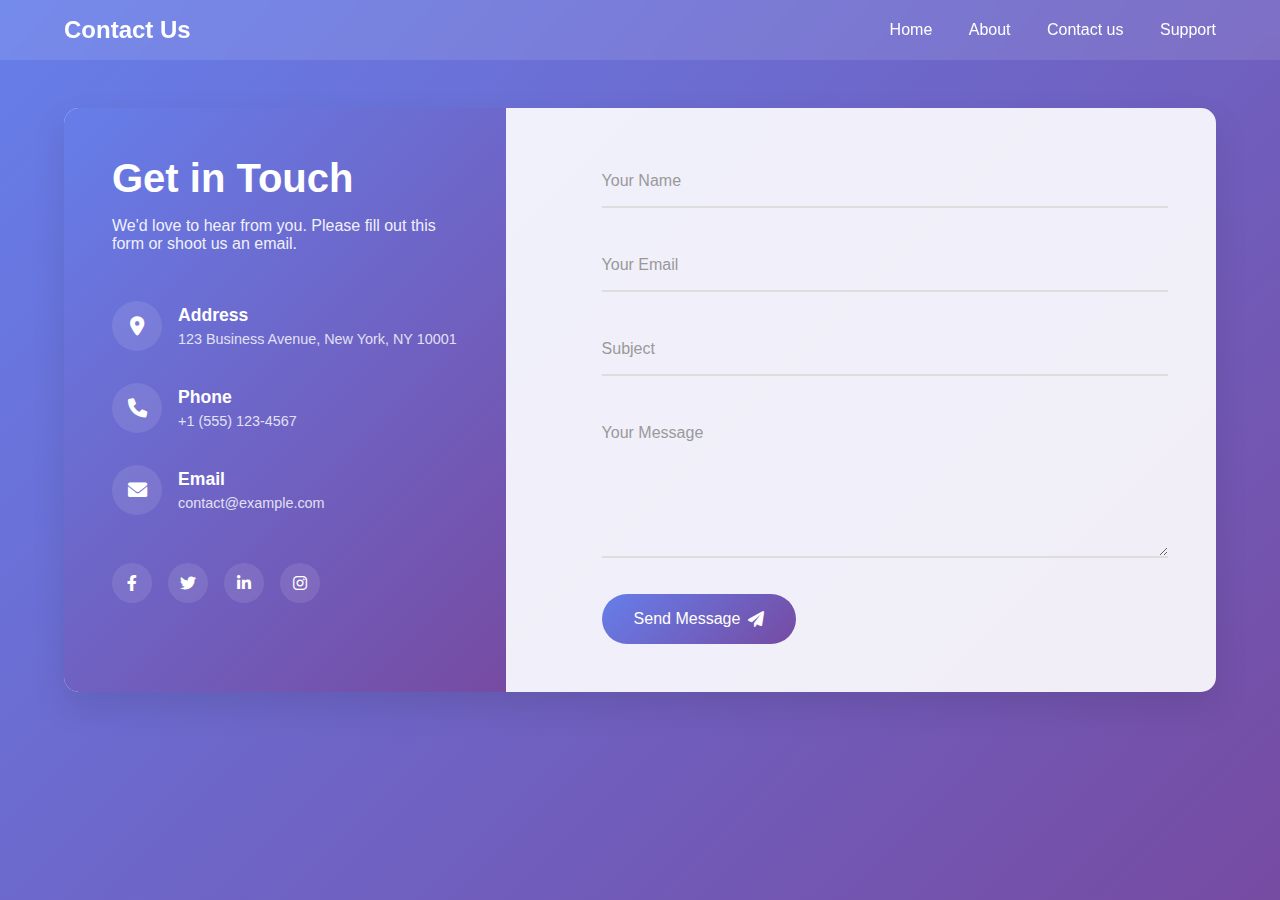
<file: contact.html>
<!DOCTYPE html>
<html lang="en">
<head>
    <meta charset="UTF-8">
    <meta name="viewport" content="width=device-width, initial-scale=1.0">
    <title>Contact Us</title>
    <link rel="stylesheet" href="contact.css">
    <link rel="stylesheet" href="https://cdnjs.cloudflare.com/ajax/libs/font-awesome/6.0.0/css/all.min.css">
</head>
<body>
    <nav class="navbar">
        <div class="logo">Contact Us</div>
        <div class="nav-links">
            <a href="index.html">Home</a>
            <a href="about.html">About</a>
            <a href="#" class="active">Contact us</a>
            <a href="#">Support</a>
        </div>
    </nav>

    <div class="container">
        <div class="contact-wrapper">
            <div class="contact-info">
                <h1>Get in Touch</h1>
                <p>We'd love to hear from you. Please fill out this form or shoot us an email.</p>
                
                <div class="info-items">
                    <div class="info-item">
                        <div class="icon">
                            <i class="fas fa-map-marker-alt"></i>
                        </div>
                        <div class="details">
                            <h3>Address</h3>
                            <p>123 Business Avenue, New York, NY 10001</p>
                        </div>
                    </div>

                    <div class="info-item">
                        <div class="icon">
                            <i class="fas fa-phone"></i>
                        </div>
                        <div class="details">
                            <h3>Phone</h3>
                            <p>+1 (555) 123-4567</p>
                        </div>
                    </div>

                    <div class="info-item">
                        <div class="icon">
                            <i class="fas fa-envelope"></i>
                        </div>
                        <div class="details">
                            <h3>Email</h3>
                            <p>contact@example.com</p>
                        </div>
                    </div>
                </div>

                <div class="social-links">
                    <a href="#" class="social-icon"><i class="fab fa-facebook-f"></i></a>
                    <a href="#" class="social-icon"><i class="fab fa-twitter"></i></a>
                    <a href="#" class="social-icon"><i class="fab fa-linkedin-in"></i></a>
                    <a href="#" class="social-icon"><i class="fab fa-instagram"></i></a>
                </div>
            </div>

            <div class="contact-form">
                <form id="contactForm">
                    <div class="form-group">
                        <input type="text" id="name" required>
                        <label for="name">Your Name</label>
                        <span class="focus-border"></span>
                    </div>

                    <div class="form-group">
                        <input type="email" id="email" required>
                        <label for="email">Your Email</label>
                        <span class="focus-border"></span>
                    </div>

                    <div class="form-group">
                        <input type="text" id="subject" required>
                        <label for="subject">Subject</label>
                        <span class="focus-border"></span>
                    </div>

                    <div class="form-group">
                        <textarea id="message" required></textarea>
                        <label for="message">Your Message</label>
                        <span class="focus-border"></span>
                    </div>

                    <button type="submit" class="submit-btn">
                        Send Message
                        <i class="fas fa-paper-plane"></i>
                    </button>
                </form>
            </div>
        </div>
    </div>
</body>
</html>
</file>
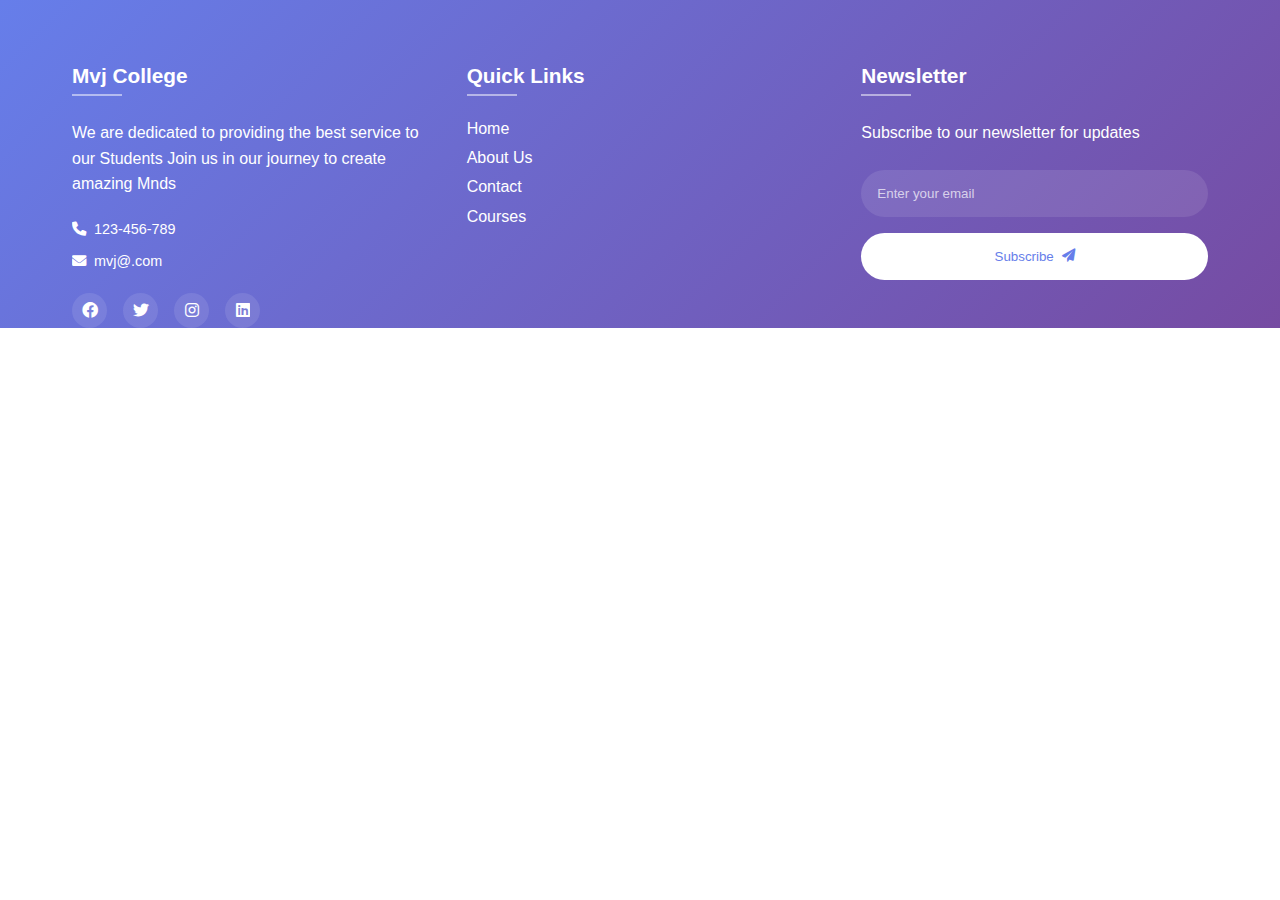
<file: footer.html>
<!DOCTYPE html>
<html lang="en">
<head>
    <meta charset="UTF-8">
    <meta name="viewport" content="width=device-width, initial-scale=1.0">
    <title>Footer</title>
    <link rel="stylesheet" href="footer.css">
    <link rel="stylesheet" href="https://cdnjs.cloudflare.com/ajax/libs/font-awesome/6.0.0/css/all.min.css">
</head>
<body>
    <footer class="footer">
        <div class="footer-content">
            <div class="footer-section about">
                <h3 class="logo-text">Mvj College</h3>
                <p>
                    We are dedicated to providing the best service to our Students
                    Join us in our journey to create amazing Mnds
                </p>
                <div class="contact-info">
                    <span><i class="fas fa-phone"></i> &nbsp; 123-456-789</span>
                    <span><i class="fas fa-envelope"></i> &nbsp; mvj@.com</span>
                </div>
                <div class="socials">
                    <a href="#"><i class="fab fa-facebook"></i></a>
                    <a href="#"><i class="fab fa-twitter"></i></a>
                    <a href="#"><i class="fab fa-instagram"></i></a>
                    <a href="#"><i class="fab fa-linkedin"></i></a>
                </div>
            </div>

            <div class="footer-section links">
                <h3>Quick Links</h3>
                <ul>
                    <li><a href="#">Home</a></li>
                    <li><a href="#">About Us</a></li>
                    <li><a href="#">Contact</a></li>
                    <li><a href="#">Courses</a></li>
                </ul>
            </div>

            <div class="footer-section newsletter">
                <h3>Newsletter</h3>
                <p>Subscribe to our newsletter for updates</p>
                <form>
                    <input type="email" placeholder="Enter your email">
                    <button type="submit" class="btn-subscribe">
                        Subscribe <i class="fas fa-paper-plane"></i>
                    </button>
                </form>
            </div>
        </div>

        <div class="footer-shape"></div>
    </footer>
</body>
</html>
</file>
<file: contact.css>
:root {
    --primary-color: #667eea;
    --secondary-color: #764ba2;
    --background-color: #f8f9fa;
    --card-color: rgba(255, 255, 255, 0.9);
    --text-color: #333;
    --border-radius: 15px;
}

* {
    margin: 0;
    padding: 0;
    box-sizing: border-box;
    font-family: 'Poppins', sans-serif;
}

body {
    background: linear-gradient(135deg, var(--primary-color), var(--secondary-color));
    min-height: 100vh;
}

.navbar {
    background: rgba(255, 255, 255, 0.1);
    backdrop-filter: blur(10px);
    padding: 1rem 5%;
    display: flex;
    justify-content: space-between;
    align-items: center;
    position: sticky;
    top: 0;
    z-index: 1000;
}

.logo {
    color: white;
    font-size: 1.5rem;
    font-weight: bold;
}

.nav-links a {
    color: white;
    text-decoration: none;
    margin-left: 2rem;
    transition: all 0.3s ease;
}

.container {
    padding: 3rem 5%;
    max-width: 1400px;
    margin: 0 auto;
}

.contact-wrapper {
    display: grid;
    grid-template-columns: 1fr 1.5fr;
    gap: 3rem;
    background: var(--card-color);
    border-radius: var(--border-radius);
    overflow: hidden;
    box-shadow: 0 15px 35px rgba(0, 0, 0, 0.1);
}

.contact-info {
    padding: 3rem;
    background: linear-gradient(135deg, var(--primary-color), var(--secondary-color));
    color: white;
}

.contact-info h1 {
    font-size: 2.5rem;
    margin-bottom: 1rem;
}

.contact-info p {
    margin-bottom: 3rem;
    opacity: 0.9;
}

.info-items {
    margin-bottom: 3rem;
}

.info-item {
    display: flex;
    align-items: center;
    margin-bottom: 2rem;
}

.icon {
    width: 50px;
    height: 50px;
    background: rgba(255, 255, 255, 0.1);
    border-radius: 50%;
    display: flex;
    align-items: center;
    justify-content: center;
    margin-right: 1rem;
    font-size: 1.2rem;
}

.details h3 {
    font-size: 1.1rem;
    margin-bottom: 0.3rem;
}

.details p {
    margin: 0;
    font-size: 0.9rem;
    opacity: 0.8;
}

.social-links {
    display: flex;
    gap: 1rem;
}

.social-icon {
    width: 40px;
    height: 40px;
    background: rgba(255, 255, 255, 0.1);
    border-radius: 50%;
    display: flex;
    align-items: center;
    justify-content: center;
    color: white;
    text-decoration: none;
    transition: all 0.3s ease;
}

.social-icon:hover {
    background: white;
    color: var(--primary-color);
    transform: translateY(-3px);
}

.contact-form {
    padding: 3rem;
}

.form-group {
    position: relative;
    margin-bottom: 2rem;
}

.form-group input,
.form-group textarea {
    width: 100%;
    padding: 1rem;
    border: none;
    border-bottom: 2px solid #ddd;
    background: transparent;
    font-size: 1rem;
    transition: all 0.3s ease;
}

.form-group textarea {
    min-height: 150px;
    resize: vertical;
}

.form-group label {
    position: absolute;
    left: 0;
    top: 1rem;
    color: #999;
    transition: all 0.3s ease;
    pointer-events: none;
}

.form-group input:focus ~ label,
.form-group textarea:focus ~ label,
.form-group input:valid ~ label,
.form-group textarea:valid ~ label {
    top: -0.5rem;
    font-size: 0.8rem;
    color: var(--primary-color);
}

.focus-border {
    position: absolute;
    bottom: 0;
    left: 0;
    width: 0;
    height: 2px;
    background: var(--primary-color);
    transition: all 0.3s ease;
}

.form-group input:focus ~ .focus-border,
.form-group textarea:focus ~ .focus-border {
    width: 100%;
}

.submit-btn {
    background: linear-gradient(135deg, var(--primary-color), var(--secondary-color));
    color: white;
    padding: 1rem 2rem;
    border: none;
    border-radius: 30px;
    cursor: pointer;
    display: flex;
    align-items: center;
    gap: 0.5rem;
    transition: all 0.3s ease;
    font-size: 1rem;
}

.submit-btn:hover {
    transform: translateY(-2px);
    box-shadow: 0 5px 15px rgba(0, 0, 0, 0.2);
}

@media (max-width: 992px) {
    .contact-wrapper {
        grid-template-columns: 1fr;
    }
    
    .contact-info {
        text-align: center;
    }
    
    .info-item {
        justify-content: center;
    }
    
    .social-links {
        justify-content: center;
    }
}

@media (max-width: 768px) {
    .nav-links {
        display: none;
    }
    
    .container {
        padding: 1.5rem;
    }
    
    .contact-info,
    .contact-form {
        padding: 2rem;
    }
    
    .contact-info h1 {
        font-size: 2rem;
    }
}

@media (max-width: 480px) {
    .contact-info,
    .contact-form {
        padding: 1.5rem;
    }
    
    .submit-btn {
        width: 100%;
        justify-content: center;
    }
}
</file>
<file: footer.css>
:root {
    --primary-color: #667eea;
    --secondary-color: #764ba2;
    --background-color: #f8f9fa;
    --card-color: rgba(255, 255, 255, 0.9);
    --text-color: #333;
    --border-radius: 15px;
}

* {
    margin: 0;
    padding: 0;
    box-sizing: border-box;
    font-family: 'Poppins', sans-serif;
}

.footer {
    position: relative;
    background: linear-gradient(135deg, var(--primary-color), var(--secondary-color));
    color: white;
    padding: 4rem 0 0 0;
    overflow: hidden;
}

.footer-content {
    max-width: 1200px;
    margin: 0 auto;
    padding: 0 2rem;
    display: grid;
    grid-template-columns: repeat(auto-fit, minmax(250px, 1fr));
    gap: 3rem;
    position: relative;
    z-index: 1;
}

.footer-section {
    display: flex;
    flex-direction: column;
}

.footer-section h3 {
    color: white;
    margin-bottom: 1.5rem;
    font-size: 1.3rem;
    position: relative;
    padding-bottom: 0.5rem;
}

.footer-section h3::after {
    content: '';
    position: absolute;
    left: 0;
    bottom: 0;
    width: 50px;
    height: 2px;
    background: rgba(255, 255, 255, 0.5);
}

.footer-section p {
    line-height: 1.6;
    margin-bottom: 1.5rem;
}

.contact-info {
    display: flex;
    flex-direction: column;
    gap: 1rem;
    margin-bottom: 1.5rem;
}

.contact-info span {
    display: flex;
    align-items: center;
    font-size: 0.9rem;
}

.socials {
    display: flex;
    gap: 1rem;
}

.socials a {
    width: 35px;
    height: 35px;
    background: rgba(255, 255, 255, 0.1);
    border-radius: 50%;
    display: flex;
    align-items: center;
    justify-content: center;
    color: white;
    text-decoration: none;
    transition: all 0.3s ease;
}

.socials a:hover {
    background: white;
    color: var(--primary-color);
    transform: translateY(-3px);
}

.footer-section ul {
    list-style: none;
}

.footer-section ul li {
    margin-bottom: 0.7rem;
}

.footer-section ul a {
    color: white;
    text-decoration: none;
    transition: all 0.3s ease;
    display: inline-block;
}

.footer-section ul a:hover {
    transform: translateX(5px);
    opacity: 0.8;
}

.newsletter form {
    display: flex;
    flex-direction: column;
    gap: 1rem;
}

.newsletter input {
    padding: 1rem;
    border: none;
    border-radius: 30px;
    background: rgba(255, 255, 255, 0.1);
    color: white;
    outline: none;
}

.newsletter input::placeholder {
    color: rgba(255, 255, 255, 0.7);
}

.btn-subscribe {
    padding: 1rem 2rem;
    border: none;
    border-radius: 30px;
    background: white;
    color: var(--primary-color);
    cursor: pointer;
    transition: all 0.3s ease;
    display: flex;
    align-items: center;
    justify-content: center;
    gap: 0.5rem;
}
</file>
